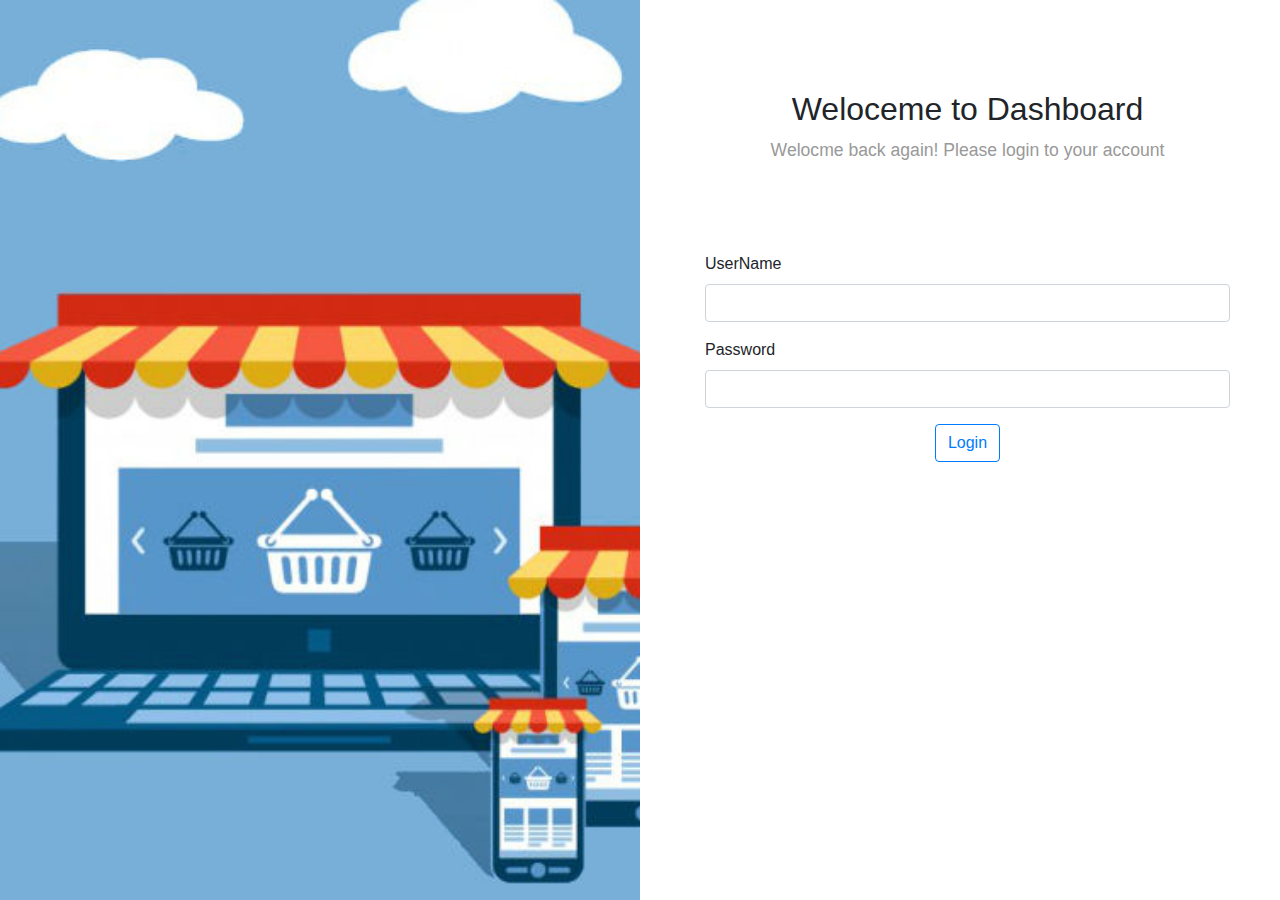
<file: login.html>
<!DOCTYPE html>
<html>
<head>
	<link rel="stylesheet" href="https://stackpath.bootstrapcdn.com/bootstrap/4.2.1/css/bootstrap.min.css">
	<link rel="stylesheet" type="text/css" href="styles/style.css">
	<title>login Page</title>
</head>
<body>

<!-- building two split screen for login -->
	<div class="row">
		<div class="col-6 left_side">
		</div>
		<div class="col-6">
			<!-- adding welcoming screen -->
			<div class="welcome_center">
			<h2>Weloceme to Dashboard</h2>
			<p>Welocme back again! Please login to your account</p>
			</div>
			<div class="center-form">
				<form>
					<div class="form-group">
					<label>UserName</label>
					<input type="text" name="user_name" class="form-control">
					</div>
					<div class="form-group">
					<label>Password</label>
					<input type="password" name="password" class="form-control">
					</div>
					<button type="submit" class="text-center btn btn-outline-primary center">Login</button>
				</form>
			</div>
		</div>
</div>





</body>
<script src="https://code.jquery.com/jquery-3.3.1.slim.min.js"></script>
<script src="https://cdnjs.cloudflare.com/ajax/libs/popper.js/1.14.6/umd/popper.min.js"></script>
<script src="https://stackpath.bootstrapcdn.com/bootstrap/4.2.1/js/bootstrap.min.js"></script>
</html>
</file>
<file: styles/style.css>
body{
   height: 100vh;
   background: white;
}


p{
  font-size: 1.1em;
  font-weight: 300;
  line-height: 1.7em;
  color: #999;
}

a, a:hover a:focus {
  color: inherit;
  text-decoration: none;
  transition: all 0.3s;
}


.left_side {
  background-image: url('../images/ecommerce.jpg');
  height: 100vh;
  background-repeat: no-repeat;
  background-size: cover;
  background-position: center;
}

.right_side{
  background: white;
  height: 100vh;
}

.welcome_center{
  text-align: center;
  top: 50%;
  padding: 90px 50px 50px 50px;
}

.center-form{
  padding: 20px 50px 50px 50px;
}

.center{
  display: table;
  margin: 0 auto;
}

p {
    font-family: 'Poppins', sans-serif;
    font-size: 1.1em;
    font-weight: 300;
    line-height: 1.7em;
    color: #999;
}

a, a:hover, a:focus {
    color: inherit;
    text-decoration: none;
    transition: all 0.3s;
}

.navbar {
    padding: 15px 10px; 
    background: #fff;
    border: none;
    border-radius: 0;
    margin-bottom: 20px;
    box-shadow: 1px 1px 3px rgba(0, 0, 0, 0.1);
}

.navbar-btn {
    box-shadow: none;
    outline: none !important;
    border: none;
}

.line {
    width: 100%;
    height: 1px;
    border-bottom: 1px dashed #ddd;
    margin: 40px 0;
}

.line-title {
    width: 100%;
    height: 1px;
    border-bottom: 1px solid #ddd;
    margin: 15px 0;
}

.wrapper {
    display: flex;
    width: 100%;
    align-items: stretch;
    perspective: 1500px;
}


#sidebar {
    min-width: 250px;
    max-width: 250px;
    background: #7386D5;
    color: #fff;
    transition: all 0.6s cubic-bezier(0.945, 0.020, 0.270, 0.665);
    transform-origin: bottom left;
}

#sidebar.active {
    margin-left: -250px;
    transform: rotateY(100deg);
}

#sidebar .sidebar-header {
    padding: 20px;
    background: #6d7fcc;
}

#sidebar ul.components {
    padding: 20px 0;
    border-bottom: 1px solid #47748b;
}

#sidebar ul p {
    color: #fff;
    padding: 10px;
}

#sidebar ul li a {
    padding: 15px;
    font-size: 14px;
    display: block;
}
#sidebar ul li a:hover {
    color: #7386D5;
    background: #fff;
}

#sidebar ul li.active > a, a[aria-expanded="true"] {
    color: #fff;
    background: #6d7fcc;   
}

a[data-toggle="collapse"] {
    position: relative;
}

.dropdown-toggle::after {
    display: block;
    position: absolute;
    top: 50%;
    right: 20px;
    transform: translateY(-50%);
}

ul ul a {
    font-size: 0.9em !important;
    padding-left: 30px !important;
    background: #6d7fcc;
}

ul.CTAs {
    padding: 20px;
}

ul.CTAs a {
    text-align: center;
    font-size: 0.9em !important;
    display: block;
    border-radius: 5px;
    margin-bottom: 5px;
}

a.download {
    background: #fff;
    color: #7386D5;
}

a.article, a.article:hover {
    background: #6d7fcc !important;
    color: #fff !important;
}


#content {
    width: 100%;
   /* padding: 20px;*/
    min-height: 100vh;
    transition: all 0.3s;
    background: rgb(204, 204, 204);
}

#card_content {
    width: 100%;
    padding: 15px;
    min-height: 100vh;
    transition: all 0.3s;
    background: rgb(204, 204, 204);
}

#sidebarCollapse {
    width: 40px;
    height: 40px;
    background: #f5f5f5;
    cursor: pointer;
}

#sidebarCollapse span {
    width: 80%;
    height: 2px;
    margin: 0 auto;
    display: block;
    background: #555;
    transition: all 0.8s cubic-bezier(0.810, -0.330, 0.345, 1.375);
    transition-delay: 0.2s;
}


.nav-button{
    background: transparent;
    border: none;
    cursor:pointer;
    overflow: hidden;
    outline:none; 
    display: block;
    padding: .5rem 1rem;
}

.no-border{
    background: transparent;
    border: none;
    cursor:pointer;
    overflow: hidden;
    outline:none; 
}

.material-icons.fit { 
    float: left;
    padding-right: 25px;
    width: 24px;
    padding-top: 0.1px;
    box-sizing: content-box;
}

.card-text {
    word-wrap: break-word;
}

#sidebarCollapse span:first-of-type {
    transform: rotate(45deg) translate(2px, 2px);
}
#sidebarCollapse span:nth-of-type(2) {
    opacity: 0;
}
#sidebarCollapse span:last-of-type {
    transform: rotate(-45deg) translate(1px, -1px);
}


#sidebarCollapse.active span {
    transform: none;
    opacity: 1;
    margin: 5px auto;
}

.waiting td {
    background: #FFCA28;
}


.navbar.navbar-6 .navbar-toggler-icon {
background-image: url('https://mdbootstrap.com/img/svg/hamburger8.svg?color=E3005C');
}

@media (max-width: 768px) {
    #sidebar {
        margin-left: -250px;
        transform: rotateY(90deg);
    }
    #sidebar.active {
        margin-left: 0;
        transform: none;
    }
    #sidebarCollapse span:first-of-type,
    #sidebarCollapse span:nth-of-type(2),
    #sidebarCollapse span:last-of-type {
        transform: none;
        opacity: 1;
        margin: 5px auto;
    }
    #sidebarCollapse.active span {
        margin: 0 auto;
    }
    #sidebarCollapse.active span:first-of-type {
        transform: rotate(45deg) translate(2px, 2px);
    }
    #sidebarCollapse.active span:nth-of-type(2) {
        opacity: 0;
    }
    #sidebarCollapse.active span:last-of-type {
        transform: rotate(-45deg) translate(1px, -1px);
    }

}
</file>
